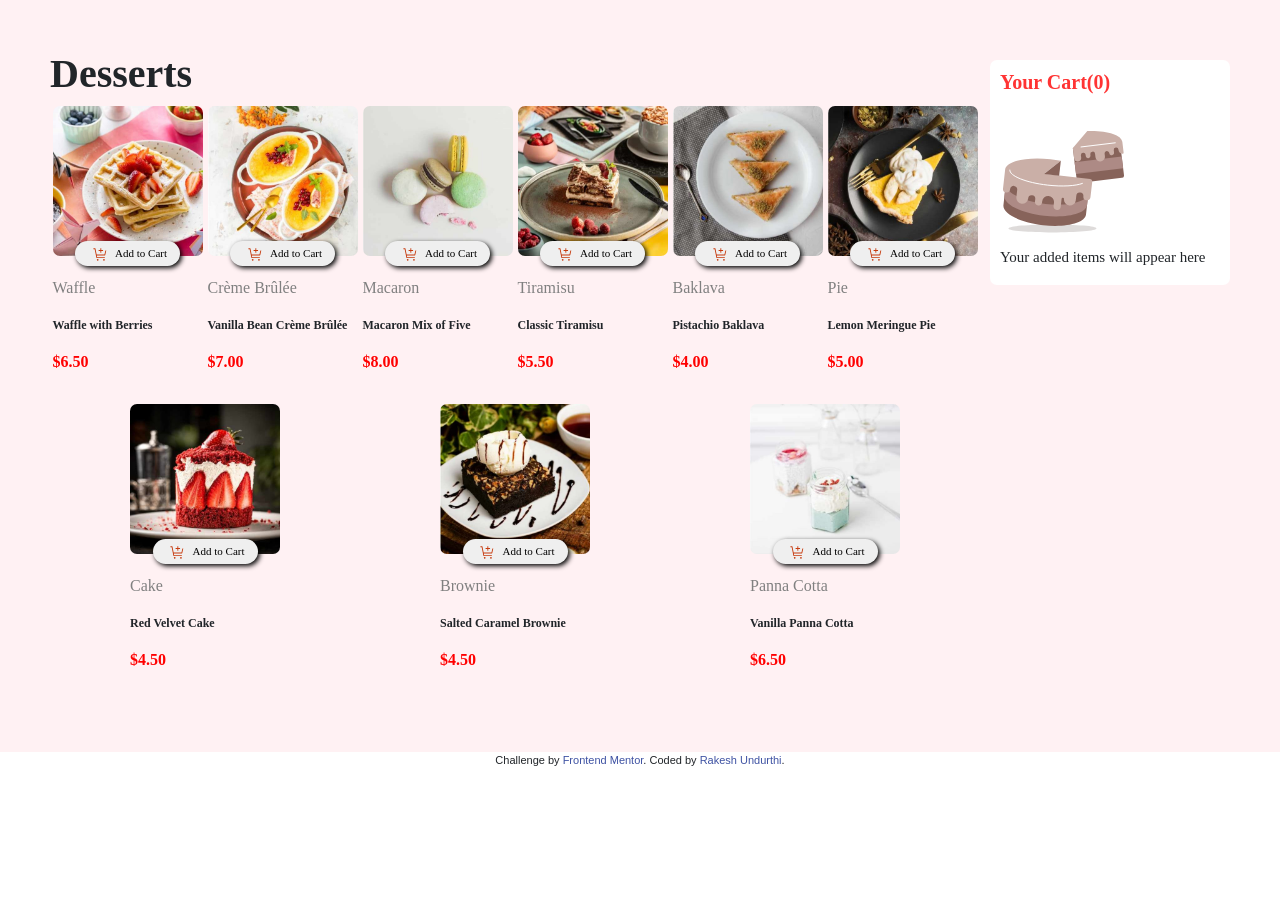
<file: index.html>
<!DOCTYPE html>
<html lang="en">
<head>
  <meta charset="UTF-8">
  <meta name="viewport" content="width=device-width, initial-scale=1.0"> <!-- displays site properly based on user's device -->

  <link rel="icon" type="image/png" sizes="32x32" href="./assets/images/favicon-32x32.png">
  <link rel="stylesheet" href="index.css" />
  <link rel="stylesheet" href="https://stackpath.bootstrapcdn.com/bootstrap/4.5.2/css/bootstrap.min.css" integrity="sha384-JcKb8q3iqJ61gNV9KGb8thSsNjpSL0n8PARn9HuZOnIxN0hoP+VmmDGMN5t9UJ0Z" crossorigin="anonymous">
  <script src="https://code.jquery.com/jquery-3.5.1.slim.min.js" integrity="sha384-DfXdz2htPH0lsSSs5nCTpuj/zy4C+OGpamoFVy38MVBnE+IbbVYUew+OrCXaRkfj" crossorigin="anonymous"></script>
  <script src="https://cdn.jsdelivr.net/npm/popper.js@1.16.1/dist/umd/popper.min.js" integrity="sha384-9/reFTGAW83EW2RDu2S0VKaIzap3H66lZH81PoYlFhbGU+6BZp6G7niu735Sk7lN" crossorigin="anonymous"></script>
  <script src="https://stackpath.bootstrapcdn.com/bootstrap/4.5.2/js/bootstrap.min.js" integrity="sha384-B4gt1jrGC7Jh4AgTPSdUtOBvfO8shuf57BaghqFfPlYxofvL8/KUEfYiJOMMV+rV" crossorigin="anonymous"></script>
  <title>Product list with cart</title>

  <!-- Feel free to remove these styles or customise in your own stylesheet 👍 -->
  <style>
    .attribution { font-size: 11px; text-align: center; }
    .attribution a { color: hsl(228, 45%, 44%); }
  </style>
</head>
<body>
<div class="background home">
  <div class="">
      <div>
        <h1 class="head">Desserts</h1>
        <div class="cards">
          <div>
            <div class="card1" id="card1">
              <button class="button1" id="button1" onclick="button1">
                <img class="cart-icon"  src="./assets/images/icon-add-to-cart.svg"/>
                <span class="" id="spanForAddCart">Add to Cart</span>
              </button>
              <div class="button1 button-styles-after-click1 d-none" id="buttonAfterClick1">
                <img class="decrement-icon" id="decrementIcon1" src="./assets/images/icon-decrement-quantity.svg"/>
                <span class="quantity1" id="spanForAddCart1">1</span>
                <img class="increment-icon" id="incrementIcon1" src="./assets/images/icon-increment-quantity.svg"/>
              </div>
            </div>
            <div>
              <p class="p1">Waffle</p> 
              <p class="p2" id="item1">Waffle with Berries</p>
              <p class="rate" id="rate1">$6.50</p>
            </div>
          </div>
          <div>
            <div class="card2" id="card2">
              <button class="button1" id="button2">
                <img class="cart-icon" src="./assets/images/icon-add-to-cart.svg"/>
                <span class="" id="spanForAddCart">Add to Cart</span>
              </button>
              <div class="button1 button-styles-after-click1 d-none" id="buttonAfterClick2">
                <img class="decrement-icon" id="decrementIcon2" src="./assets/images/icon-decrement-quantity.svg"/>
                <span class="quantity1" id="spanForAddCart2">1</span>
                <img class="increment-icon" id="incrementIcon2" src="./assets/images/icon-increment-quantity.svg"/>
              </div>
            </div>
            <p class="p1">Crème Brûlée</p> 
            <p class="p2" id="item2">Vanilla Bean Crème Brûlée</p>
            <p class="rate" id="rate2">$7.00</p>
            
          </div>
          <div>
            <div class="card3" id="card3">
              <button class="button1" id="button3">
                <img class="cart-icon" src="./assets/images/icon-add-to-cart.svg"/>
                <span class="" id="spanForAddCart">Add to Cart</span>
              </button>
              <div class="button1 button-styles-after-click1 d-none" id="buttonAfterClick3">
                <img class="decrement-icon" id="decrementIcon3" src="./assets/images/icon-decrement-quantity.svg"/>
                <span class="quantity1" id="spanForAddCart3">1</span>
                <img class="increment-icon" id="incrementIcon3" src="./assets/images/icon-increment-quantity.svg"/>
              </div>
            </div>
            <p class="p1">Macaron</p> 
            <p class="p2" id="item3">Macaron Mix of Five</p>
            <p class="rate" id="rate3">$8.00</p>
            
          </div>
          <div>
            <div class="card4" id="card4">
              <button class="button1" id="button4">
                <img class="cart-icon" src="./assets/images/icon-add-to-cart.svg"/>
                <span class="" id="spanForAddCart">Add to Cart</span>
              </button>
              <div class="button1 button-styles-after-click1 d-none" id="buttonAfterClick4">
                <img class="decrement-icon" id="decrementIcon4" src="./assets/images/icon-decrement-quantity.svg"/>
                <span class="quantity1" id="spanForAddCart4">1</span>
                <img class="increment-icon" id="incrementIcon4" src="./assets/images/icon-increment-quantity.svg"/>
              </div>
            </div>
            <p class="p1">Tiramisu</p> 
            <p class="p2" id="item4">Classic Tiramisu</p>
            <p class="rate" id="rate4">$5.50</p>
            
          </div>
          <div>
            <div class="card5" id="card5">
              <button class="button1" id="button5">
                <img class="cart-icon" src="./assets/images/icon-add-to-cart.svg"/>
                <span class="" id="spanForAddCart">Add to Cart</span>
              </button>
              <div class="button1 button-styles-after-click1 d-none" id="buttonAfterClick5">
                <img class="decrement-icon" id="decrementIcon5" src="./assets/images/icon-decrement-quantity.svg"/>
                <span class="quantity1" id="spanForAddCart5">1</span>
                <img class="increment-icon" id="incrementIcon5" src="./assets/images/icon-increment-quantity.svg"/>
              </div>
            </div>
            <p class="p1">Baklava</p> 
            <p class="p2" id="item5">Pistachio Baklava</p>
            <p class="rate" id="rate5">$4.00</p>
            
          </div>
          <div>
            <div class="card6" id="card6">
              <button class="button1" id="button6"><img class="cart-icon" src="./assets/images/icon-add-to-cart.svg"/>
                <span class="" id="spanForAddCart">Add to Cart</span>
              </button>
              <div class="button1 button-styles-after-click1 d-none" id="buttonAfterClick6">
                <img class="decrement-icon" id="decrementIcon6" src="./assets/images/icon-decrement-quantity.svg"/>
                <span class="quantity1" id="spanForAddCart6">1</span>
                <img class="increment-icon" id="incrementIcon6" src="./assets/images/icon-increment-quantity.svg"/>
              </div>
            </div>
            <p class="p1">Pie</p> 
            <p class="p2" id="item6">Lemon Meringue Pie</p>
            <p class="rate" id="rate6">$5.00</p>
            
          </div>
          <div>
            <div class="card7" id="card7">
              <button class="button1" id="button7">
                <img class="cart-icon" src="./assets/images/icon-add-to-cart.svg"/>
                <span class="" id="spanForAddCart">Add to Cart</span>
              </button>
              <div class="button1 button-styles-after-click1 d-none" id="buttonAfterClick7">
                <img class="decrement-icon" id="decrementIcon7" src="./assets/images/icon-decrement-quantity.svg"/>
                <span class="quantity1" id="spanForAddCart7">1</span>
                <img class="increment-icon" id="incrementIcon7" src="./assets/images/icon-increment-quantity.svg"/>
              </div>
            </div>
            <p class="p1">Cake</p> 
            <p class="p2" id="item7">Red Velvet Cake</p>
            <p class="rate" id="rate7">$4.50</p>
            
          </div>
          <div>
            <div class="card8" id="card8">
              <button class="button1" id="button8">
                <img class="cart-icon" src="./assets/images/icon-add-to-cart.svg"/>
                <span class="" id="spanForAddCart">Add to Cart</span>
              </button>
              <div class="button1 button-styles-after-click1 d-none" id="buttonAfterClick8">
                <img class="decrement-icon" id="decrementIcon8" src="./assets/images/icon-decrement-quantity.svg"/>
                <span class="quantity1" id="spanForAddCart8">1</span>
                <img class="increment-icon" id="incrementIcon8" src="./assets/images/icon-increment-quantity.svg"/>
              </div>
            </div>
            <p class="p1">Brownie</p> 
            <p class="p2" id="item8">Salted Caramel Brownie</p>
            <p class="rate" id="rate8">$4.50</p>
          </div>
          <div>
            <div class="card9" id="card9">
              <button class="button1" id="button9">
                <img class="cart-icon" src="./assets/images/icon-add-to-cart.svg"/>
                <span class="" id="spanForAddCart">Add to Cart</span>
              </button>
              <div class="button1 button-styles-after-click1 d-none" id="buttonAfterClick9">
                <img class="decrement-icon" id="decrementIcon9" src="./assets/images/icon-decrement-quantity.svg"/>
                <span class="quantity1" id="spanForAddCart9">1</span>
                <img class="increment-icon" id="incrementIcon9" src="./assets/images/icon-increment-quantity.svg"/>
              </div>
            </div>
            <p class="p1">Panna Cotta</p> 
            <p class="p2" id="item9">Vanilla Panna Cotta</p>
            <p class="rate" id="rate9">$6.50</p>
        </div>    
      </div>
    </div>
  </div>
  <div class="cart">
    <h1 class="cart-head">Your Cart(<span id="yourCart">0</span>)</h1>
    <div class="container-items" id="containerOfItems">
      <ul class="cart-items" id="cartItems"></ul>
    </div>
    <img class="" id="cartImg" src="./assets/images/illustration-empty-cart.svg" />
    <p class="cart-para" id="cartPara">Your added items will appear here</p>
    <div class="total-order-container d-none" id="orderTotal">
      <p class="total-order">Order Total</p>
      <span class="total-rate" id="totalRate">0</span>
    </div>
    <div class="type-delivery d-none" id="typeDelivery">
      <img class="img-delivery-type" src="./assets/images/icon-carbon-neutral.svg"/>
      <p class="type-delivery-para">this is a <span class="type-delivery-span">carbon-neutral</span> delivery</p>
    </div>
    <div >
        <!-- From Uiverse.io by marcelodolza --> 
  <button class="button d-none" id="buttonInCart">
    <div class="outline"></div>
    <div class="state state--default">
      <div class="icon">
        <svg
          width="1em"
          height="1em"
          viewBox="0 0 24 24"
          fill="none"
          xmlns="http://www.w3.org/2000/svg"
        >
          <g style="filter: url(#shadow)">
            <path
              d="M14.2199 21.63C13.0399 21.63 11.3699 20.8 10.0499 16.83L9.32988 14.67L7.16988 13.95C3.20988 12.63 2.37988 10.96 2.37988 9.78001C2.37988 8.61001 3.20988 6.93001 7.16988 5.60001L15.6599 2.77001C17.7799 2.06001 19.5499 2.27001 20.6399 3.35001C21.7299 4.43001 21.9399 6.21001 21.2299 8.33001L18.3999 16.82C17.0699 20.8 15.3999 21.63 14.2199 21.63ZM7.63988 7.03001C4.85988 7.96001 3.86988 9.06001 3.86988 9.78001C3.86988 10.5 4.85988 11.6 7.63988 12.52L10.1599 13.36C10.3799 13.43 10.5599 13.61 10.6299 13.83L11.4699 16.35C12.3899 19.13 13.4999 20.12 14.2199 20.12C14.9399 20.12 16.0399 19.13 16.9699 16.35L19.7999 7.86001C20.3099 6.32001 20.2199 5.06001 19.5699 4.41001C18.9199 3.76001 17.6599 3.68001 16.1299 4.19001L7.63988 7.03001Z"
              fill="currentColor"
            ></path>
            <path
              d="M10.11 14.4C9.92005 14.4 9.73005 14.33 9.58005 14.18C9.29005 13.89 9.29005 13.41 9.58005 13.12L13.16 9.53C13.45 9.24 13.93 9.24 14.22 9.53C14.51 9.82 14.51 10.3 14.22 10.59L10.64 14.18C10.5 14.33 10.3 14.4 10.11 14.4Z"
              fill="currentColor"
            ></path>
          </g>
          <defs>
            <filter id="shadow">
              <fedropshadow
                dx="0"
                dy="1"
                stdDeviation="0.6"
                flood-opacity="0.5"
              ></fedropshadow>
            </filter>
          </defs>
        </svg>
      </div>
      <p>
        <span style="--i:0">C</span>
        <span style="--i:1">o</span>
        <span style="--i:2">n</span>
        <span style="--i:3">f</span>
        <span style="--i:4">i</span>
        <span style="--i:5">r</span>
        <span style="--i:6">m</span>
        <span style="--i:7">O</span>
        <span style="--i:8">r</span>
        <span style="--i:9">d</span>
        <span style="--i:10">e</span>
        <span style="--i:11">r</span>
      </p>
    </div>
    <div class="state state--sent">
      <div class="icon">
        <svg
          xmlns="http://www.w3.org/2000/svg"
          fill="none"
          viewBox="0 0 24 24"
          height="1em"
          width="1em"
          stroke-width="0.5px"
          stroke="black"
        >
          <g style="filter: url(#shadow)">
            <path
              fill="currentColor"
              d="M12 22.75C6.07 22.75 1.25 17.93 1.25 12C1.25 6.07 6.07 1.25 12 1.25C17.93 1.25 22.75 6.07 22.75 12C22.75 17.93 17.93 22.75 12 22.75ZM12 2.75C6.9 2.75 2.75 6.9 2.75 12C2.75 17.1 6.9 21.25 12 21.25C17.1 21.25 21.25 17.1 21.25 12C21.25 6.9 17.1 2.75 12 2.75Z"
            ></path>
            <path
              fill="currentColor"
              d="M10.5795 15.5801C10.3795 15.5801 10.1895 15.5001 10.0495 15.3601L7.21945 12.5301C6.92945 12.2401 6.92945 11.7601 7.21945 11.4701C7.50945 11.1801 7.98945 11.1801 8.27945 11.4701L10.5795 13.7701L15.7195 8.6301C16.0095 8.3401 16.4895 8.3401 16.7795 8.6301C17.0695 8.9201 17.0695 9.4001 16.7795 9.6901L11.1095 15.3601C10.9695 15.5001 10.7795 15.5801 10.5795 15.5801Z"
            ></path>
          </g>
        </svg>
      </div>
      <p>
        <span style="--i:5">O</span>
        <span style="--i:6">r</span>
        <span style="--i:7">d</span>
        <span style="--i:8">e</span>
        <span style="--i:9">r</span>
        <span style="--i:10">P</span>
        <span style="--i:11">l</span>
        <span style="--i:12">a</span>
        <span style="--i:13">c</span>
        <span style="--i:14">e</span>
        <span style="--i:15">d</span>
      </p>
    </div>
  </button>
</div>
  </div>
</div>
<div class="attribution">
  Challenge by <a href="https://www.frontendmentor.io?ref=challenge">Frontend Mentor</a>. 
  Coded by <a href="https://undurthirakesh.github.io/product-list-with-cart/" target="_blank">Rakesh Undurthi</a>.
</div>
<script src="index.js"></script>
</body>
</html>
</file>
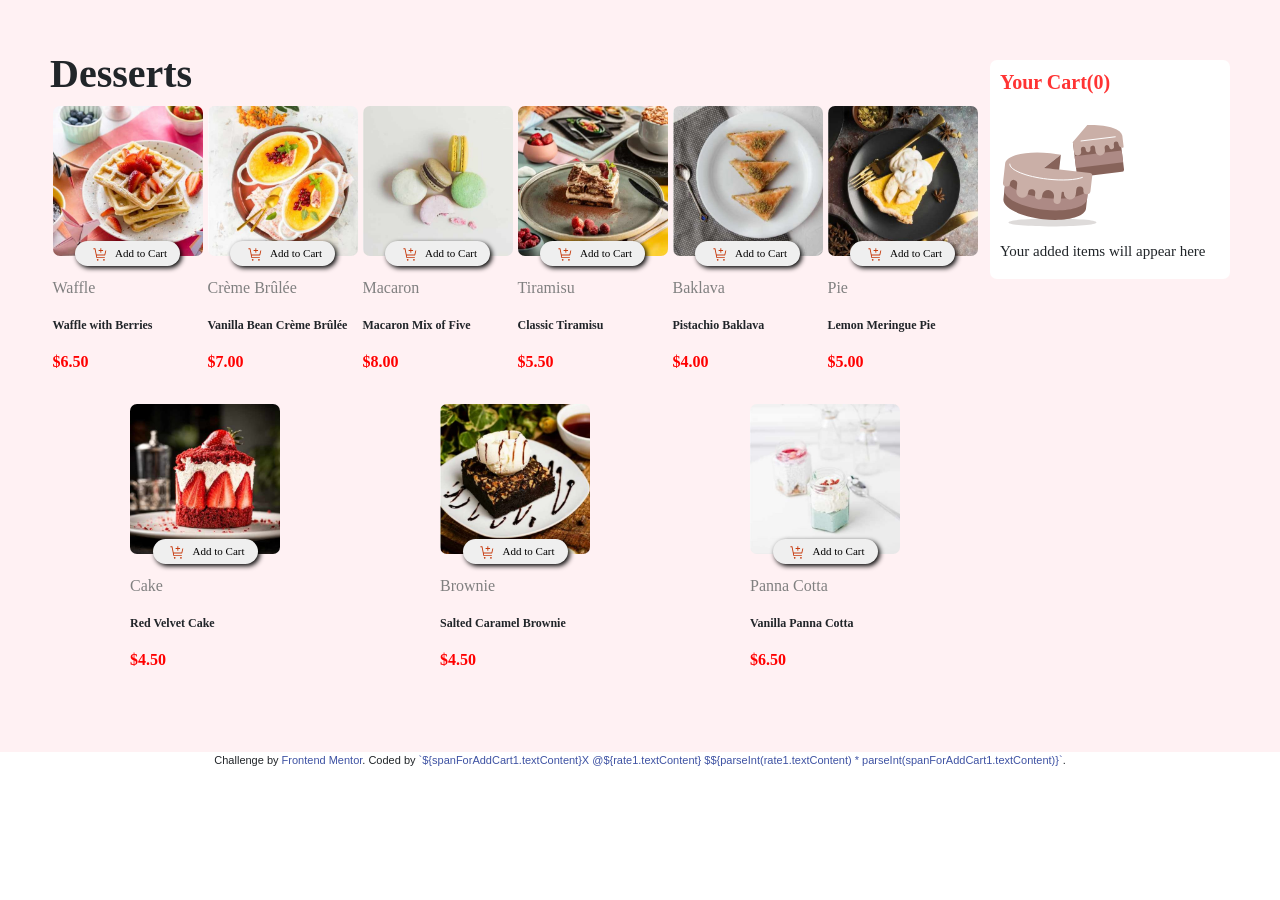
<file: product-list-with-cart-main/index.html>
<!DOCTYPE html>
<html lang="en">
<head>
  <meta charset="UTF-8">
  <meta name="viewport" content="width=device-width, initial-scale=1.0"> <!-- displays site properly based on user's device -->

  <link rel="icon" type="image/png" sizes="32x32" href="./assets/images/favicon-32x32.png">
  <link rel="stylesheet" href="index.css" />
  <link rel="stylesheet" href="https://stackpath.bootstrapcdn.com/bootstrap/4.5.2/css/bootstrap.min.css" integrity="sha384-JcKb8q3iqJ61gNV9KGb8thSsNjpSL0n8PARn9HuZOnIxN0hoP+VmmDGMN5t9UJ0Z" crossorigin="anonymous">
  <script src="https://code.jquery.com/jquery-3.5.1.slim.min.js" integrity="sha384-DfXdz2htPH0lsSSs5nCTpuj/zy4C+OGpamoFVy38MVBnE+IbbVYUew+OrCXaRkfj" crossorigin="anonymous"></script>
  <script src="https://cdn.jsdelivr.net/npm/popper.js@1.16.1/dist/umd/popper.min.js" integrity="sha384-9/reFTGAW83EW2RDu2S0VKaIzap3H66lZH81PoYlFhbGU+6BZp6G7niu735Sk7lN" crossorigin="anonymous"></script>
  <script src="https://stackpath.bootstrapcdn.com/bootstrap/4.5.2/js/bootstrap.min.js" integrity="sha384-B4gt1jrGC7Jh4AgTPSdUtOBvfO8shuf57BaghqFfPlYxofvL8/KUEfYiJOMMV+rV" crossorigin="anonymous"></script>
  <title>Frontend Mentor | Product list with cart</title>

  <!-- Feel free to remove these styles or customise in your own stylesheet 👍 -->
  <style>
    .attribution { font-size: 11px; text-align: center; }
    .attribution a { color: hsl(228, 45%, 44%); }
  </style>
</head>
<body>
<div class="background home">
  <div class="">
      <div>
        <h1 class="head">Desserts</h1>
        <div class="cards">
          <div>
            <div class="card1" id="card1">
              <button class="button1" id="button1">
                <img class="cart-icon"  src="./assets/images/icon-add-to-cart.svg"/>
                <span class="" id="spanForAddCart">Add to Cart</span>
              </button>
              <div class="button1 button-styles-after-click1 d-none" id="buttonAfterClick1">
                <img class="decrement-icon" id="decrementIcon1" src="./assets/images/icon-decrement-quantity.svg"/>
                <span class="quantity1" id="spanForAddCart1">1</span>
                <img class="increment-icon" id="incrementIcon1" src="./assets/images/icon-increment-quantity.svg"/>
              </div>
            </div>
            <div>
              <p class="p1">Waffle</p> 
              <p class="p2" id="item1">Waffle with Berries</p>
              <p class="rate" id="rate1">$6.50</p>
            </div>
          </div>
          <div>
            <div class="card2" id="card2">
              <button class="button1" id="button2">
                <img class="cart-icon" src="./assets/images/icon-add-to-cart.svg"/>
                <span class="" id="spanForAddCart">Add to Cart</span>
              </button>
              <div class="button1 button-styles-after-click1 d-none" id="buttonAfterClick2">
                <img class="decrement-icon" id="decrementIcon2" src="./assets/images/icon-decrement-quantity.svg"/>
                <span class="quantity1" id="spanForAddCart2">1</span>
                <img class="increment-icon" id="incrementIcon2" src="./assets/images/icon-increment-quantity.svg"/>
              </div>
            </div>
            <p class="p1">Crème Brûlée</p> 
            <p class="p2" id="item2">Vanilla Bean Crème Brûlée</p>
            <p class="rate" id="rate2">$7.00</p>
            
          </div>
          <div>
            <div class="card3" id="card3">
              <button class="button1" id="button3">
                <img class="cart-icon" src="./assets/images/icon-add-to-cart.svg"/>
                <span class="" id="spanForAddCart">Add to Cart</span>
              </button>
              <div class="button1 button-styles-after-click1 d-none" id="buttonAfterClick3">
                <img class="decrement-icon" id="decrementIcon3" src="./assets/images/icon-decrement-quantity.svg"/>
                <span class="quantity1" id="spanForAddCart3">1</span>
                <img class="increment-icon" id="incrementIcon3" src="./assets/images/icon-increment-quantity.svg"/>
              </div>
            </div>
            <p class="p1">Macaron</p> 
            <p class="p2" id="item3">Macaron Mix of Five</p>
            <p class="rate" id="rate3">$8.00</p>
            
          </div>
          <div>
            <div class="card4" id="card4">
              <button class="button1" id="button4">
                <img class="cart-icon" src="./assets/images/icon-add-to-cart.svg"/>
                <span class="" id="spanForAddCart">Add to Cart</span>
              </button>
              <div class="button1 button-styles-after-click1 d-none" id="buttonAfterClick4">
                <img class="decrement-icon" id="decrementIcon4" src="./assets/images/icon-decrement-quantity.svg"/>
                <span class="quantity1" id="spanForAddCart4">1</span>
                <img class="increment-icon" id="incrementIcon4" src="./assets/images/icon-increment-quantity.svg"/>
              </div>
            </div>
            <p class="p1">Tiramisu</p> 
            <p class="p2" id="item4">Classic Tiramisu</p>
            <p class="rate" id="rate4">$5.50</p>
            
          </div>
          <div>
            <div class="card5" id="card5">
              <button class="button1" id="button5">
                <img class="cart-icon" src="./assets/images/icon-add-to-cart.svg"/>
                <span class="" id="spanForAddCart">Add to Cart</span>
              </button>
              <div class="button1 button-styles-after-click1 d-none" id="buttonAfterClick5">
                <img class="decrement-icon" id="decrementIcon5" src="./assets/images/icon-decrement-quantity.svg"/>
                <span class="quantity1" id="spanForAddCart5">1</span>
                <img class="increment-icon" id="incrementIcon5" src="./assets/images/icon-increment-quantity.svg"/>
              </div>
            </div>
            <p class="p1">Baklava</p> 
            <p class="p2" id="item5">Pistachio Baklava</p>
            <p class="rate" id="rate5">$4.00</p>
            
          </div>
          <div>
            <div class="card6" id="card6">
              <button class="button1" id="button6"><img class="cart-icon" src="./assets/images/icon-add-to-cart.svg"/>
                <span class="" id="spanForAddCart">Add to Cart</span>
              </button>
              <div class="button1 button-styles-after-click1 d-none" id="buttonAfterClick6">
                <img class="decrement-icon" id="decrementIcon6" src="./assets/images/icon-decrement-quantity.svg"/>
                <span class="quantity1" id="spanForAddCart6">1</span>
                <img class="increment-icon" id="incrementIcon6" src="./assets/images/icon-increment-quantity.svg"/>
              </div>
            </div>
            <p class="p1">Pie</p> 
            <p class="p2" id="item6">Lemon Meringue Pie</p>
            <p class="rate" id="rate6">$5.00</p>
            
          </div>
          <div>
            <div class="card7" id="card7">
              <button class="button1" id="button7">
                <img class="cart-icon" src="./assets/images/icon-add-to-cart.svg"/>
                <span class="" id="spanForAddCart">Add to Cart</span>
              </button>
              <div class="button1 button-styles-after-click1 d-none" id="buttonAfterClick7">
                <img class="decrement-icon" id="decrementIcon7" src="./assets/images/icon-decrement-quantity.svg"/>
                <span class="quantity1" id="spanForAddCart7">1</span>
                <img class="increment-icon" id="incrementIcon7" src="./assets/images/icon-increment-quantity.svg"/>
              </div>
            </div>
            <p class="p1">Cake</p> 
            <p class="p2" id="item7">Red Velvet Cake</p>
            <p class="rate" id="rate7">$4.50</p>
            
          </div>
          <div>
            <div class="card8" id="card8">
              <button class="button1" id="button8">
                <img class="cart-icon" src="./assets/images/icon-add-to-cart.svg"/>
                <span class="" id="spanForAddCart">Add to Cart</span>
              </button>
              <div class="button1 button-styles-after-click1 d-none" id="buttonAfterClick8">
                <img class="decrement-icon" id="decrementIcon8" src="./assets/images/icon-decrement-quantity.svg"/>
                <span class="quantity1" id="spanForAddCart8">1</span>
                <img class="increment-icon" id="incrementIcon8" src="./assets/images/icon-increment-quantity.svg"/>
              </div>
            </div>
            <p class="p1">Brownie</p> 
            <p class="p2" id="item8">Salted Caramel Brownie</p>
            <p class="rate" id="rate8">$4.50</p>
          </div>
          <div>
            <div class="card9" id="card9">
              <button class="button1" id="button9">
                <img class="cart-icon" src="./assets/images/icon-add-to-cart.svg"/>
                <span class="" id="spanForAddCart">Add to Cart</span>
              </button>
              <div class="button1 button-styles-after-click1 d-none" id="buttonAfterClick9">
                <img class="decrement-icon" id="decrementIcon9" src="./assets/images/icon-decrement-quantity.svg"/>
                <span class="quantity1" id="spanForAddCart9">1</span>
                <img class="increment-icon" id="incrementIcon9" src="./assets/images/icon-increment-quantity.svg"/>
              </div>
            </div>
            <p class="p1">Panna Cotta</p> 
            <p class="p2" id="item9">Vanilla Panna Cotta</p>
            <p class="rate" id="rate9">$6.50</p>
        </div>    
      </div>
    </div>
  </div>
  <div class="cart">
    <h1 class="cart-head">Your Cart(<span id="yourCart">0</span>)</h1>
    <div class="container-items" id="containerOfItems">
      <ul class="cart-items" id="cartItems"></ul>
    </div>
    <img class="" id="cartImg" src="./assets/images/illustration-empty-cart.svg" />
    <p class="cart-para" id="cartPara">Your added items will appear here</p>
    <button class="button-in-cart d-none" id="buttonInCart">Confirm Order</button>
  </div>
</div>
<div class="attribution">
  Challenge by <a href="https://www.frontendmentor.io?ref=challenge">Frontend Mentor</a>. 
  Coded by <a href="#">`${spanForAddCart1.textContent}X @${rate1.textContent} $${parseInt(rate1.textContent) * parseInt(spanForAddCart1.textContent)}`</a>.
</div>
<script src="index.js"></script>
</body>
</html>
</file>
<file: index.css>
body{
    margin: 0px;
}

.head{
    font-weight: bold;
    font-family: "Roboto";
}

.cards{
    display: flex;
    flex-direction: row;
    justify-content: space-around;
    align-items: flex-start;
    flex-wrap: wrap;
    text-align: center;
    
}


.card1{
    background-image: url("./assets/images/image-waffle-desktop.jpg");
    background-size: cover;
    min-width: 150px;
    height: 150px;
    margin-bottom: 10px;
    border-radius: 7px;
    flex-grow: 1;
}


.card2{
    background-image: url("./assets/images/image-creme-brulee-desktop.jpg");
    background-size: cover;
    min-width: 150px;
    height: 150px;
    margin-bottom: 20px;
    border-radius: 7px;
    flex-grow: 1;
}

.card3{
    background-image: url("./assets/images/image-macaron-desktop.jpg");
    background-size: cover;
    min-width: 150px;
    height: 150px;
    margin-bottom: 20px;
    border-radius: 7px;
    flex-grow: 1;
}

.card4{
    background-image: url("./assets/images/image-tiramisu-desktop.jpg");
    background-size: cover;
    min-width: 150px;
    height: 150px;
    margin-bottom: 20px;
    border-radius: 7px;
    flex-grow: 1;
}

.card5{
    background-image: url("./assets/images/image-baklava-desktop.jpg");
    background-size: cover;
    min-width: 150px;
    height: 150px;
    margin-bottom: 20px;
    border-radius: 7px;
    flex-grow: 1;
}

.card6{
    background-image: url("./assets/images/image-meringue-desktop.jpg");
    background-size: cover;
    min-width: 150px;
    height: 150px;
    margin-bottom: 20px;
    border-radius: 7px;
    flex-grow: 1;
}

.card7{
    background-image: url("./assets/images/image-cake-desktop.jpg");
    background-size: cover;
    min-width: 150px;
    height: 150px;
    margin-bottom: 20px;
    border-radius: 7px;
    flex-grow: 1;
}

.card8{
    background-image: url("./assets/images/image-brownie-desktop.jpg");
    background-size: cover;
    min-width: 150px;
    height: 150px;
    margin-bottom: 20px;
    border-radius: 7px;
    flex-grow: 1;
}

.card9{
    background-image: url("./assets/images/image-panna-cotta-desktop.jpg");
    background-size: cover;
    min-width: 150px;
    height: 150px;
    margin-bottom: 20px;
    border-radius: 7px;
    flex-grow: 1;
}

.cart-icon{
    width: 15px;
    height: 15px;
    margin-bottom: 10px;
    color: red;
    margin: 5px;
}

.decrement-icon{
    color: green;
    width: 10px;
    height: 10px;
    margin-top: 8px;
    margin-left: 8px;
    cursor: pointer;
}

.increment-icon{
    color: green;
    width: 10px;
    height: 10px;
    margin-top: 8px;
    margin-right: 8px;
    cursor: pointer;
}

.button1{
    font-family: "Roboto";
    border-radius: 20px;
    border:  white;
    width: 105px;
    height: 25px;
    margin-top: 135px;
    font-size: 11px;
    padding-bottom: 20px;
    box-shadow: 2px 2px 5px;
    border-color: white;
}

.p1{
    color: gray;
    font-family: "Roboto";
    display: flex;
    align-self: flex-start;
    margin-top: 20px;
}
.p2{
    font-weight: bold;
    font-family: "Roboto";
    display: flex;
    align-self: flex-start;
    font-size: 12px;
}
.rate{
    color: red;
    font-family: "Roboto";
    font-weight: bold;
    display: flex;
    align-self: flex-start;
    margin-bottom: 30px;
}

.home{
    
    display: flex;
    flex-direction: row;
}

.background{
    background-color: rgba(255, 182, 193, 0.197);
    padding-top: 30px;
    padding: 50px;
}

.cart{
    background-color: white;
    margin-left: 10px;
    align-self: flex-start;
    margin-top: 10px;
    padding-left: 10px;
    border-radius: 7px;
    flex-grow: 1;
}

.cart-head{
    font-family: "Roboto";
    font-size: 20px;
    font-weight: bold;
    color: rgba(255, 0, 0, 0.8);
    margin-top: 10px;
    width: 230px;
}

.cart-para{
    font-family: "Roboto";
    font-size: 15px;
    
}

.cart-items{
    font-family: "Roboto";
    font-size: 15px;
    min-width: 170px;
    font-weight: bold;
    list-style-type: none;
    display: flex;
    flex-direction: row;
    justify-content: space-between;
    margin-right: 10px;
    
}

.mini-cart{
    display: flex;
    flex-direction: row;
    margin-bottom: 10px;
}

.container-items{
    display: flex;
    flex-direction: column;
    justify-content: space-between;
}

.total-order-container{
    display: flex;
    justify-content: space-between;
    margin-right: 10px;
}

.type-delivery{
    display: flex;
}

.type-delivery-para{
    margin-left: 20px;
    font-size: 13px;
    font-family: "Roboto";
}


.type-delivery-span{
    font-family: "Sans Serif";
    font-style: italic;
    font-weight: bold;
}

.img-delivery-type{
    margin-bottom: 10px;
}

.total-order{
    font-family: "Sans Serif";
    font-weight: bold;
    font-size: 20px;
}

.total-rate{
    font-family: "Sans Serif";
    font-weight: bold;
    font-size: 25px;
}

.button-in-cart{
    background-color: rgba(165, 42, 42, 0.897);
    font-family: "Roboto";
    color: white;
    font-weight: bold;
    width: 220px;
    height: 40px;
    border-radius: 20px;
    border-width: thin;
    border-color: brown;
}

.remove-img1{
    margin-left: 32px;
    cursor: pointer;
}

.remove-img2{
    margin-left: 20px;
    cursor: pointer;
}

.remove-img3{
    margin-left: 20px;
    cursor: pointer;
}

.remove-img4{
    margin-left: 86px;
    cursor: pointer;
}

.remove-img5{
    margin-left: 80px;
    cursor: pointer;
}

.remove-img6{
    margin-left: 60px;
    cursor: pointer;
}

.remove-img7{
    margin-left:90px;
    cursor: pointer;
}

.remove-img8{
    margin-left: 38px;
    cursor: pointer;
}

.remove-img9{
    margin-left: 66px;
    cursor: pointer;
}

.cards-styles-after-click{
    border-style: solid;
    border-color: red;
}

.button-styles-after-click1{
    background-color: red;
    display: flex;
    flex-direction: row;
    justify-content: space-between;
    margin-left: 20px;
}

.quantity1{
    margin-top: 4px;
    font-family: "Roboto";
    font-weight: bold;
    font-size: 15px;
}



/* From Uiverse.io by marcelodolza */ 
.button {
    --primary: #ff5569;
    --neutral-1: #f7f8f7;
    --neutral-2: #e7e7e7;
    --radius: 14px;
  
    cursor: pointer;
    border-radius: var(--radius);
    text-shadow: 0 1px 1px rgba(0, 0, 0, 0.3);
    border: none;
    box-shadow: 0 0.5px 0.5px 1px rgba(255, 255, 255, 0.2),
      0 10px 20px rgba(0, 0, 0, 0.2), 0 4px 5px 0px rgba(0, 0, 0, 0.05);
    display: flex;
    align-items: center;
    justify-content: center;
    position: relative;
    transition: all 0.3s ease;
    min-width: 200px;
    padding: 20px;
    height: 68px;
    font-family: "Galano Grotesque", Poppins, Montserrat, sans-serif;
    font-style: normal;
    font-size: 18px;
    font-weight: 600;
  }
  .button:hover {
    transform: scale(1.02);
    box-shadow: 0 0 1px 2px rgba(255, 255, 255, 0.3),
      0 15px 30px rgba(0, 0, 0, 0.3), 0 10px 3px -3px rgba(0, 0, 0, 0.04);
  }
  .button:active {
    transform: scale(1);
    box-shadow: 0 0 1px 2px rgba(255, 255, 255, 0.3),
      0 10px 3px -3px rgba(0, 0, 0, 0.2);
  }
  .button:after {
    content: "";
    position: absolute;
    inset: 0;
    border-radius: var(--radius);
    border: 2.5px solid transparent;
    background: linear-gradient(var(--neutral-1), var(--neutral-2)) padding-box,
      linear-gradient(to bottom, rgba(0, 0, 0, 0.1), rgba(0, 0, 0, 0.45))
        border-box;
    z-index: 0;
    transition: all 0.4s ease;
  }
  .button:hover::after {
    transform: scale(1.05, 1.1);
    box-shadow: inset 0 -1px 3px 0 rgba(255, 255, 255, 1);
  }
  .button::before {
    content: "";
    inset: 7px 6px 6px 6px;
    position: absolute;
    background: linear-gradient(to top, var(--neutral-1), var(--neutral-2));
    border-radius: 30px;
    filter: blur(0.5px);
    z-index: 2;
  }
  .state p {
    display: flex;
    align-items: center;
    justify-content: center;
  }
  .state .icon {
    position: absolute;
    left: 0;
    top: 0;
    bottom: 0;
    margin: auto;
    transform: scale(1.25);
    transition: all 0.3s ease;
    display: flex;
    align-items: center;
    justify-content: center;
    margin-bottom: 10px;
  }
  .state .icon svg {
    overflow: visible;
  }
  
  /* Outline */
  .outline {
    position: absolute;
    border-radius: inherit;
    overflow: hidden;
    z-index: 1;
    opacity: 0;
    transition: opacity 0.4s ease;
    inset: -2px -3.5px;
  }
  .outline::before {
    content: "";
    position: absolute;
    inset: -100%;
    background: conic-gradient(
      from 180deg,
      transparent 60%,
      white 80%,
      transparent 100%
    );
    animation: spin 2s linear infinite;
    animation-play-state: paused;
  }
  @keyframes spin {
    0% {
      transform: rotate(0deg);
    }
    100% {
      transform: rotate(360deg);
    }
  }
  .button:hover .outline {
    opacity: 1;
  }
  .button:hover .outline::before {
    animation-play-state: running;
  }
  
  /* Letters */
  .state p span {
    display: block;
    opacity: 0;
    animation: slideDown 0.8s ease forwards calc(var(--i) * 0.03s);
  }
  .button:hover p span {
    opacity: 1;
    animation: wave 0.5s ease forwards calc(var(--i) * 0.02s);
  }
  .button:focus p span {
    opacity: 1;
    animation: disapear 0.6s ease forwards calc(var(--i) * 0.03s);
  }
  @keyframes wave {
    30% {
      opacity: 1;
      transform: translateY(4px) translateX(0) rotate(0);
    }
    50% {
      opacity: 1;
      transform: translateY(-3px) translateX(0) rotate(0);
      color: var(--primary);
    }
    100% {
      opacity: 1;
      transform: translateY(0) translateX(0) rotate(0);
    }
  }
  @keyframes slideDown {
    0% {
      opacity: 0;
      transform: translateY(-20px) translateX(5px) rotate(-90deg);
      color: var(--primary);
      filter: blur(5px);
    }
    30% {
      opacity: 1;
      transform: translateY(4px) translateX(0) rotate(0);
      filter: blur(0);
    }
    50% {
      opacity: 1;
      transform: translateY(-3px) translateX(0) rotate(0);
    }
    100% {
      opacity: 1;
      transform: translateY(0) translateX(0) rotate(0);
    }
  }
  @keyframes disapear {
    from {
      opacity: 1;
    }
    to {
      opacity: 0;
      transform: translateX(5px) translateY(20px);
      color: var(--primary);
      filter: blur(5px);
    }
  }
  
  /* Plane */
  .state--default .icon svg {
    animation: land 0.6s ease forwards;
  }
  .button:hover .state--default .icon {
    transform: rotate(45deg) scale(1.25);
  }
  .button:focus .state--default svg {
    animation: takeOff 0.8s linear forwards;
  }
  .button:focus .state--default .icon {
    transform: rotate(0) scale(1.25);
  }
  @keyframes takeOff {
    0% {
      opacity: 1;
    }
    60% {
      opacity: 1;
      transform: translateX(70px) rotate(45deg) scale(2);
    }
    100% {
      opacity: 0;
      transform: translateX(160px) rotate(45deg) scale(0);
    }
  }
  @keyframes land {
    0% {
      transform: translateX(-60px) translateY(30px) rotate(-50deg) scale(2);
      opacity: 0;
      filter: blur(3px);
    }
    100% {
      transform: translateX(0) translateY(0) rotate(0);
      opacity: 1;
      filter: blur(0);
    }
  }
  
  /* Contrail */
  .state--default .icon:before {
    content: "";
    position: absolute;
    top: 50%;
    height: 2px;
    width: 0;
    left: -5px;
    background: linear-gradient(to right, transparent, rgba(0, 0, 0, 0.5));
  }
  .button:focus .state--default .icon:before {
    animation: contrail 0.8s linear forwards;
  }
  @keyframes contrail {
    0% {
      width: 0;
      opacity: 1;
    }
    8% {
      width: 15px;
    }
    60% {
      opacity: 0.7;
      width: 80px;
    }
    100% {
      opacity: 0;
      width: 160px;
    }
  }
  
  /* States */
  .state {
    padding-left: 29px;
    z-index: 2;
    display: flex;
    position: relative;
  }
  .state--default span:nth-child(7) {
    margin-right: 5px;
  }
  .state--sent span:nth-child(5) {
    margin-right: 5px;
  }
  .state--sent {
    display: none;
  }
  .state--sent svg {
    transform: scale(1.25);
    margin-right: 8px;
  }
  .button:focus .state--default {
    position: absolute;
  }
  .button:focus .state--sent {
    display: flex;
  }
  .button:focus .state--sent span {
    opacity: 0;
    animation: slideDown 0.8s ease forwards calc(var(--i) * 0.2s);
  }
  .button:focus .state--sent .icon svg {
    opacity: 0;
    animation: appear 1.2s ease forwards 0.8s;
  }
  @keyframes appear {
    0% {
      opacity: 0;
      transform: scale(4) rotate(-40deg);
      color: var(--primary);
      filter: blur(4px);
    }
    30% {
      opacity: 1;
      transform: scale(0.6);
      filter: blur(1px);
    }
    50% {
      opacity: 1;
      transform: scale(1.2);
      filter: blur(0);
    }
    100% {
      opacity: 1;
      transform: scale(1);
    }
  }
</file>
<file: product-list-with-cart-main/index.css>
body{
    margin: 0px;
}

.head{
    font-weight: bold;
    font-family: "Roboto";
}

.cards{
    display: flex;
    flex-direction: row;
    justify-content: space-around;
    align-items: flex-start;
    flex-wrap: wrap;
    text-align: center;
    
}


.card1{
    background-image: url("./assets/images/image-waffle-desktop.jpg");
    background-size: cover;
    min-width: 150px;
    height: 150px;
    margin-bottom: 10px;
    border-radius: 7px;
    flex-grow: 1;
}


.card2{
    background-image: url("./assets/images/image-creme-brulee-desktop.jpg");
    background-size: cover;
    min-width: 150px;
    height: 150px;
    margin-bottom: 20px;
    border-radius: 7px;
    flex-grow: 1;
}

.card3{
    background-image: url("./assets/images/image-macaron-desktop.jpg");
    background-size: cover;
    min-width: 150px;
    height: 150px;
    margin-bottom: 20px;
    border-radius: 7px;
    flex-grow: 1;
}

.card4{
    background-image: url("./assets/images/image-tiramisu-desktop.jpg");
    background-size: cover;
    min-width: 150px;
    height: 150px;
    margin-bottom: 20px;
    border-radius: 7px;
    flex-grow: 1;
}

.card5{
    background-image: url("./assets/images/image-baklava-desktop.jpg");
    background-size: cover;
    min-width: 150px;
    height: 150px;
    margin-bottom: 20px;
    border-radius: 7px;
    flex-grow: 1;
}

.card6{
    background-image: url("./assets/images/image-meringue-desktop.jpg");
    background-size: cover;
    min-width: 150px;
    height: 150px;
    margin-bottom: 20px;
    border-radius: 7px;
    flex-grow: 1;
}

.card7{
    background-image: url("./assets/images/image-cake-desktop.jpg");
    background-size: cover;
    min-width: 150px;
    height: 150px;
    margin-bottom: 20px;
    border-radius: 7px;
    flex-grow: 1;
}

.card8{
    background-image: url("./assets/images/image-brownie-desktop.jpg");
    background-size: cover;
    min-width: 150px;
    height: 150px;
    margin-bottom: 20px;
    border-radius: 7px;
    flex-grow: 1;
}

.card9{
    background-image: url("./assets/images/image-panna-cotta-desktop.jpg");
    background-size: cover;
    min-width: 150px;
    height: 150px;
    margin-bottom: 20px;
    border-radius: 7px;
    flex-grow: 1;
}

.cart-icon{
    width: 15px;
    height: 15px;
    margin-bottom: 10px;
    color: red;
    margin: 5px;
}

.decrement-icon{
    color: green;
    width: 10px;
    height: 10px;
    margin-top: 8px;
    margin-left: 8px;
    cursor: pointer;
}

.increment-icon{
    color: green;
    width: 10px;
    height: 10px;
    margin-top: 8px;
    margin-right: 8px;
    cursor: pointer;
}

.button1{
    font-family: "Roboto";
    border-radius: 20px;
    border:  white;
    width: 105px;
    height: 25px;
    margin-top: 135px;
    font-size: 11px;
    padding-bottom: 20px;
    box-shadow: 2px 2px 5px;
    border-color: white;
}

.p1{
    color: gray;
    font-family: "Roboto";
    display: flex;
    align-self: flex-start;
    margin-top: 20px;
}
.p2{
    font-weight: bold;
    font-family: "Roboto";
    display: flex;
    align-self: flex-start;
    font-size: 12px;
}
.rate{
    color: red;
    font-family: "Roboto";
    font-weight: bold;
    display: flex;
    align-self: flex-start;
    margin-bottom: 30px;
}

.home{
    
    display: flex;
    flex-direction: row;
}

.background{
    background-color: rgba(255, 182, 193, 0.197);
    padding-top: 30px;
    padding: 50px;
}

.cart{
    background-color: white;
    margin-left: 10px;
    align-self: flex-start;
    margin-top: 10px;
    padding-left: 10px;
    border-radius: 7px;
    flex-grow: 1;
}

.cart-head{
    font-family: "Roboto";
    font-size: 20px;
    font-weight: bold;
    color: rgba(255, 0, 0, 0.8);
    margin-top: 10px;
    width: 230px;
}

.cart-para{
    font-family: "Roboto";
    font-size: 15px;
    
}

.cart-items{
    font-family: "Roboto";
    font-size: 15px;
    min-width: 170px;
    font-weight: bold;
    list-style-type: none;
    display: flex;
    justify-content: space-between;
    margin-right: 10px;
    margin-bottom: 10px;
}

.container-items{
    display: flex;
    flex-direction: column;
    justify-content: space-between;
}

.button-in-cart{
    background-color: rgba(165, 42, 42, 0.897);
    font-family: "Roboto";
    color: white;
    font-weight: bold;
    width: 220px;
    height: 40px;
    border-radius: 20px;
    border-width: thin;
    border-color: brown;
}

.remove-img1{
    margin-left: 32px;
    cursor: pointer;
}

.remove-img2{
    margin-left: 20px;
    cursor: pointer;
}

.remove-img3{
    margin-left: 20px;
    cursor: pointer;
}

.remove-img4{
    margin-left: 86px;
    cursor: pointer;
}

.remove-img5{
    margin-left: 80px;
    cursor: pointer;
}

.remove-img6{
    margin-left: 60px;
    cursor: pointer;
}

.remove-img7{
    margin-left:90px;
    cursor: pointer;
}

.remove-img8{
    margin-left: 38px;
    cursor: pointer;
}

.remove-img9{
    margin-left: 66px;
    cursor: pointer;
}

.cards-styles-after-click{
    border-style: solid;
    border-color: red;
}

.button-styles-after-click1{
    background-color: red;
    display: flex;
    flex-direction: row;
    justify-content: space-between;
    margin-left: 20px;
}

.quantity1{
    margin-top: 4px;
    font-family: "Roboto";
    font-weight: bold;
    font-size: 15px;
}
</file>
